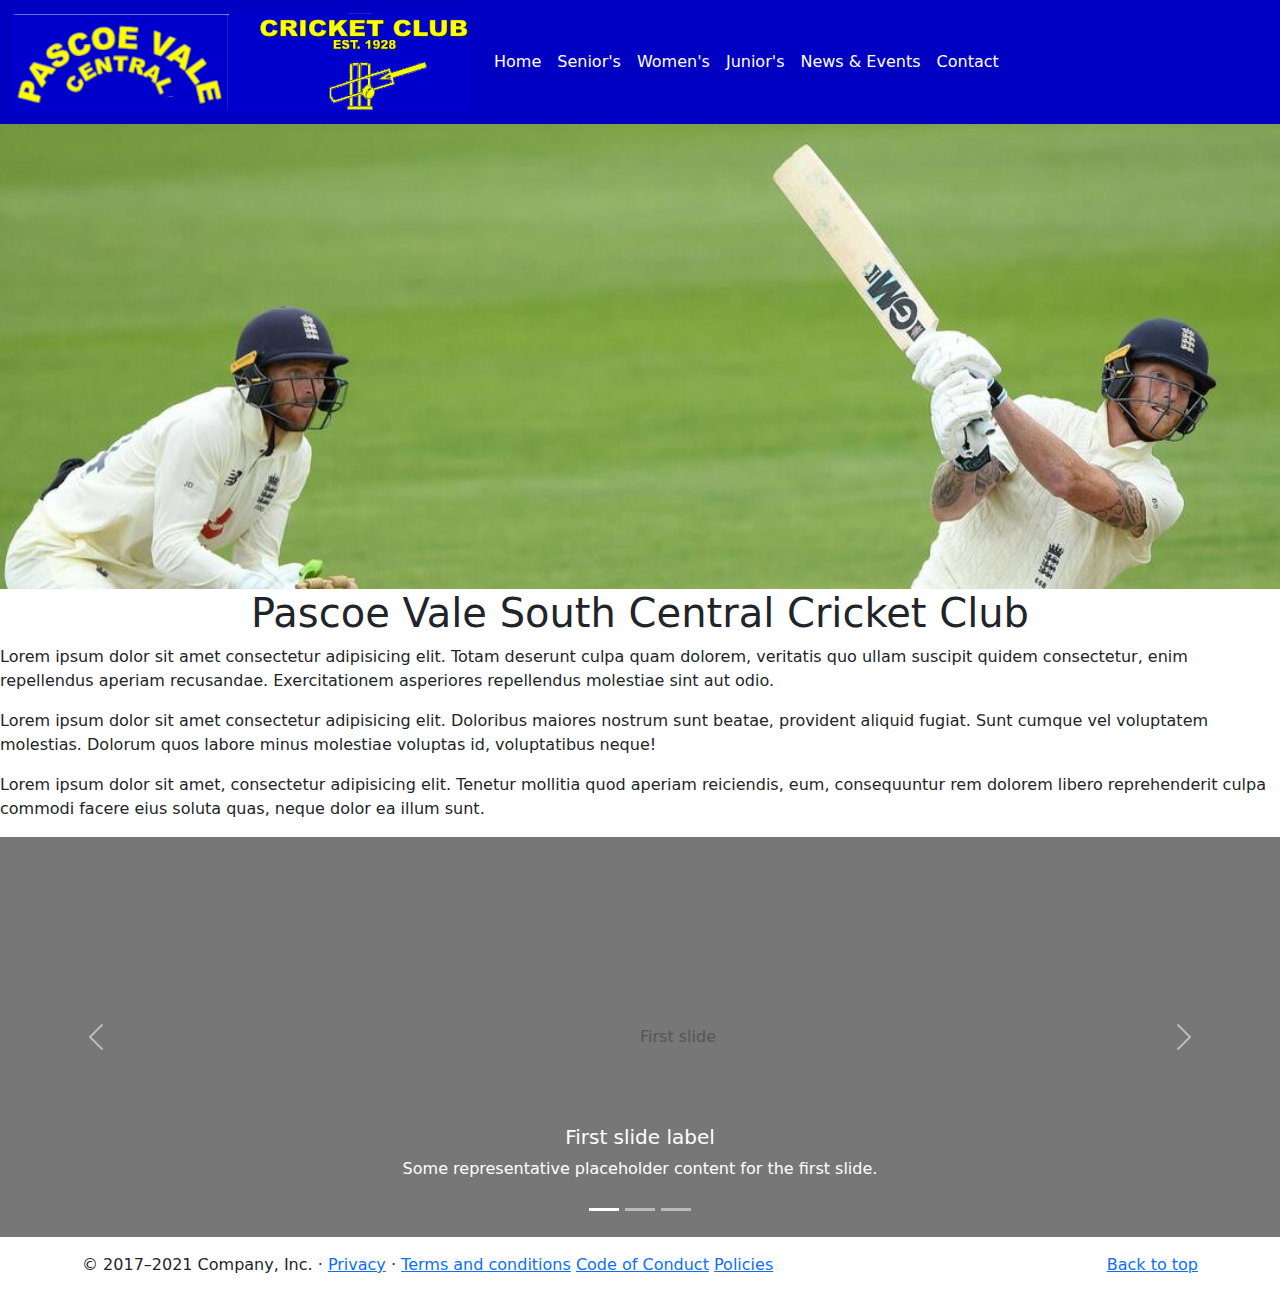
<file: index.html>
<!doctype html>
<html lang="en">
  <head>
    <!-- Required meta tags -->
    <meta charset="utf-8">
    <meta name="viewport" content="width=device-width, initial-scale=1">

    <!-- Bootstrap CSS -->
    <link href="bootstrap-5.0.0-beta3-dist/css/bootstrap.min.css" rel="stylesheet" integrity="sha384-eOJMYsd53ii+scO/bJGFsiCZc+5NDVN2yr8+0RDqr0Ql0h+rP48ckxlpbzKgwra6" crossorigin="anonymous">
    <!-- my CSS -->
    <link rel="stylesheet" href="style.css">
    <title>Pascoe Vale Central cricket ground</title>
  </head>
  <body>
    <!-- Navbar -->
    <nav class="navbar navbar-expand-lg navbar-dark bg-blue" aria-label="Fourth navbar example">
        <div class="container-fluid">
          <img class="navbar-brand" src="img/pascoevale-logo.png"></img>
          <button class="navbar-toggler" type="button" data-bs-toggle="collapse" data-bs-target="#navbarsExample04" aria-controls="navbarsExample04" aria-expanded="false" aria-label="Toggle navigation">
            <span class="navbar-toggler-icon"></span>
          </button>
    
          <div class="collapse navbar-collapse" id="navbarsExample04">
            <ul class="navbar-nav me-auto mb-2 mb-md-0">
              <li class="nav-item">
                <a class="nav-link active" aria-current="page" href="#">Home</a>
              </li>
              <li class="nav-item">
                <a class="nav-link active" aria-current="page" href="#">Senior's
                </a>
              </li>
              <li class="nav-item">
                <a class="nav-link active" aria-current="page" href="#">Women's</a>
              </li>
              <li class="nav-item">
                <a class="nav-link active" aria-current="page" href="#">Junior's</a>
              </li>
              <li class="nav-item">
                <a class="nav-link active" aria-current="page" href="blog.html">News & Events</a>              
              </li>
              <li class="nav-item">
                    <a class="nav-link active" aria-current="page" href="#">Contact</a>
              </li>
                </ul>
              </li>
            </ul>
          </div>
        </div>
      </nav>

    <!--    Header Banner    -->
    <div>  
        <img src="img/cricketbanner-1080.jpg" class="bd-placeholder-img bd-placeholder-img-lg img-fluid" width="100%" height="250" xmlns="r" role="img" aria-label="Placeholder: Responsive image" preserveAspectRatio="xMidYMid slice" focusable="false"><title>Pascoe Vale Central Cricket Club</title><rect width="100%" height="100%" fill="#868e96"/><text x="50%" y="50%" fill="#dee2e6" dy=".3em"></text></svg>
    </div>       
   <!--    Main content    -->
    

   <!--    info about club     -->
    <div class="info-about-club">
        <div class='title'>
            <h1 class="text-center">Pascoe Vale South Central Cricket Club</h1> 
        </div>
        <div class='content'>

            <p>Lorem ipsum dolor sit amet consectetur adipisicing elit. Totam deserunt culpa quam dolorem, veritatis quo ullam suscipit quidem consectetur, enim repellendus aperiam recusandae. Exercitationem asperiores repellendus molestiae sint aut odio.</p>
            <p>Lorem ipsum dolor sit amet consectetur adipisicing elit. Doloribus maiores nostrum sunt beatae, provident aliquid fugiat. Sunt cumque vel voluptatem molestias. Dolorum quos labore minus molestiae voluptas id, voluptatibus neque!</p>
            <p>Lorem ipsum dolor sit amet, consectetur adipisicing elit. Tenetur mollitia quod aperiam reiciendis, eum, consequuntur rem dolorem libero reprehenderit culpa commodi facere eius soluta quas, neque dolor ea illum sunt.</p>
        </div>

    <!--    photo wheel    -->
        <div class="image-wheel">
            <article class="my-3" id="carousel">
                       
                <div>
                  <div class="bd-example">
                  <div id="carouselExampleCaptions" class="carousel slide" data-bs-ride="carousel">
                    <div class="carousel-indicators">
                      <button type="button" data-bs-target="#carouselExampleCaptions" data-bs-slide-to="0" class="active" aria-current="true" aria-label="Slide 1"></button>
                      <button type="button" data-bs-target="#carouselExampleCaptions" data-bs-slide-to="1" aria-label="Slide 2"></button>
                      <button type="button" data-bs-target="#carouselExampleCaptions" data-bs-slide-to="2" aria-label="Slide 3"></button>
                    </div>
                    <div class="carousel-inner">
                      <div class="carousel-item active">
                        <svg class="bd-placeholder-img bd-placeholder-img-lg d-block w-100" width="800" height="400" xmlns="http://www.w3.org/2000/svg" role="img" aria-label="Placeholder: First slide" preserveAspectRatio="xMidYMid slice" focusable="false"><title>Placeholder</title><rect width="100%" height="100%" fill="#777"/><text x="50%" y="50%" fill="#555" dy=".3em">First slide</text></svg>
          
                        <div class="carousel-caption d-none d-md-block">
                          <h5>First slide label</h5>
                          <p>Some representative placeholder content for the first slide.</p>
                        </div>
                      </div>
                      <div class="carousel-item">
                        <svg class="bd-placeholder-img bd-placeholder-img-lg d-block w-100" width="800" height="400" xmlns="http://www.w3.org/2000/svg" role="img" aria-label="Placeholder: Second slide" preserveAspectRatio="xMidYMid slice" focusable="false"><title>Placeholder</title><rect width="100%" height="100%" fill="#666"/><text x="50%" y="50%" fill="#444" dy=".3em">Second slide</text></svg>
          
                        <div class="carousel-caption d-none d-md-block">
                          <h5>Second slide label</h5>
                          <p>Some representative placeholder content for the second slide.</p>
                        </div>
                      </div>
                      <div class="carousel-item">
                        <svg class="bd-placeholder-img bd-placeholder-img-lg d-block w-100" width="800" height="400" xmlns="http://www.w3.org/2000/svg" role="img" aria-label="Placeholder: Third slide" preserveAspectRatio="xMidYMid slice" focusable="false"><title>Placeholder</title><rect width="100%" height="100%" fill="#555"/><text x="50%" y="50%" fill="#333" dy=".3em">Third slide</text></svg>
          
                        <div class="carousel-caption d-none d-md-block">
                          <h5>Third slide label</h5>
                          <p>Some representative placeholder content for the third slide.</p>
                        </div>
                      </div>
                    </div>
                    <button class="carousel-control-prev" type="button" data-bs-target="#carouselExampleCaptions"  data-bs-slide="prev">
                      <span class="carousel-control-prev-icon" aria-hidden="true"></span>
                      <span class="visually-hidden">Previous</span>
                    </button>
                    <button class="carousel-control-next" type="button" data-bs-target="#carouselExampleCaptions"  data-bs-slide="next">
                      <span class="carousel-control-next-icon" aria-hidden="true"></span>
                      <span class="visually-hidden">Next</span>
                    </button>
                  </div>
                  </div>
                </div>
              </article>
            </div>
            <!--    sponsors    -->
    </div>

    <!-- FOOTER -->

  <footer class="container">
    <p class="float-end"><a href="#">Back to top</a></p>
    <p>&copy; 2017–2021 Company, Inc. &middot; <a href="#">Privacy</a> &middot; <a href="#">Terms and conditions</a> <a href="#">Code of Conduct</a> <a href="#">Policies</a></p>
  </footer>

    <!-- Optional JavaScript; choose one of the two! -->

    <!-- Option 1: Bootstrap Bundle with Popper -->
    <script src="bootstrap-5.0.0-beta3-dist/js/bootstrap.bundle.min.js" integrity="sha384-JEW9xMcG8R+pH31jmWH6WWP0WintQrMb4s7ZOdauHnUtxwoG2vI5DkLtS3qm9Ekf" crossorigin="anonymous"></script>
  </body>
</html>
</file>
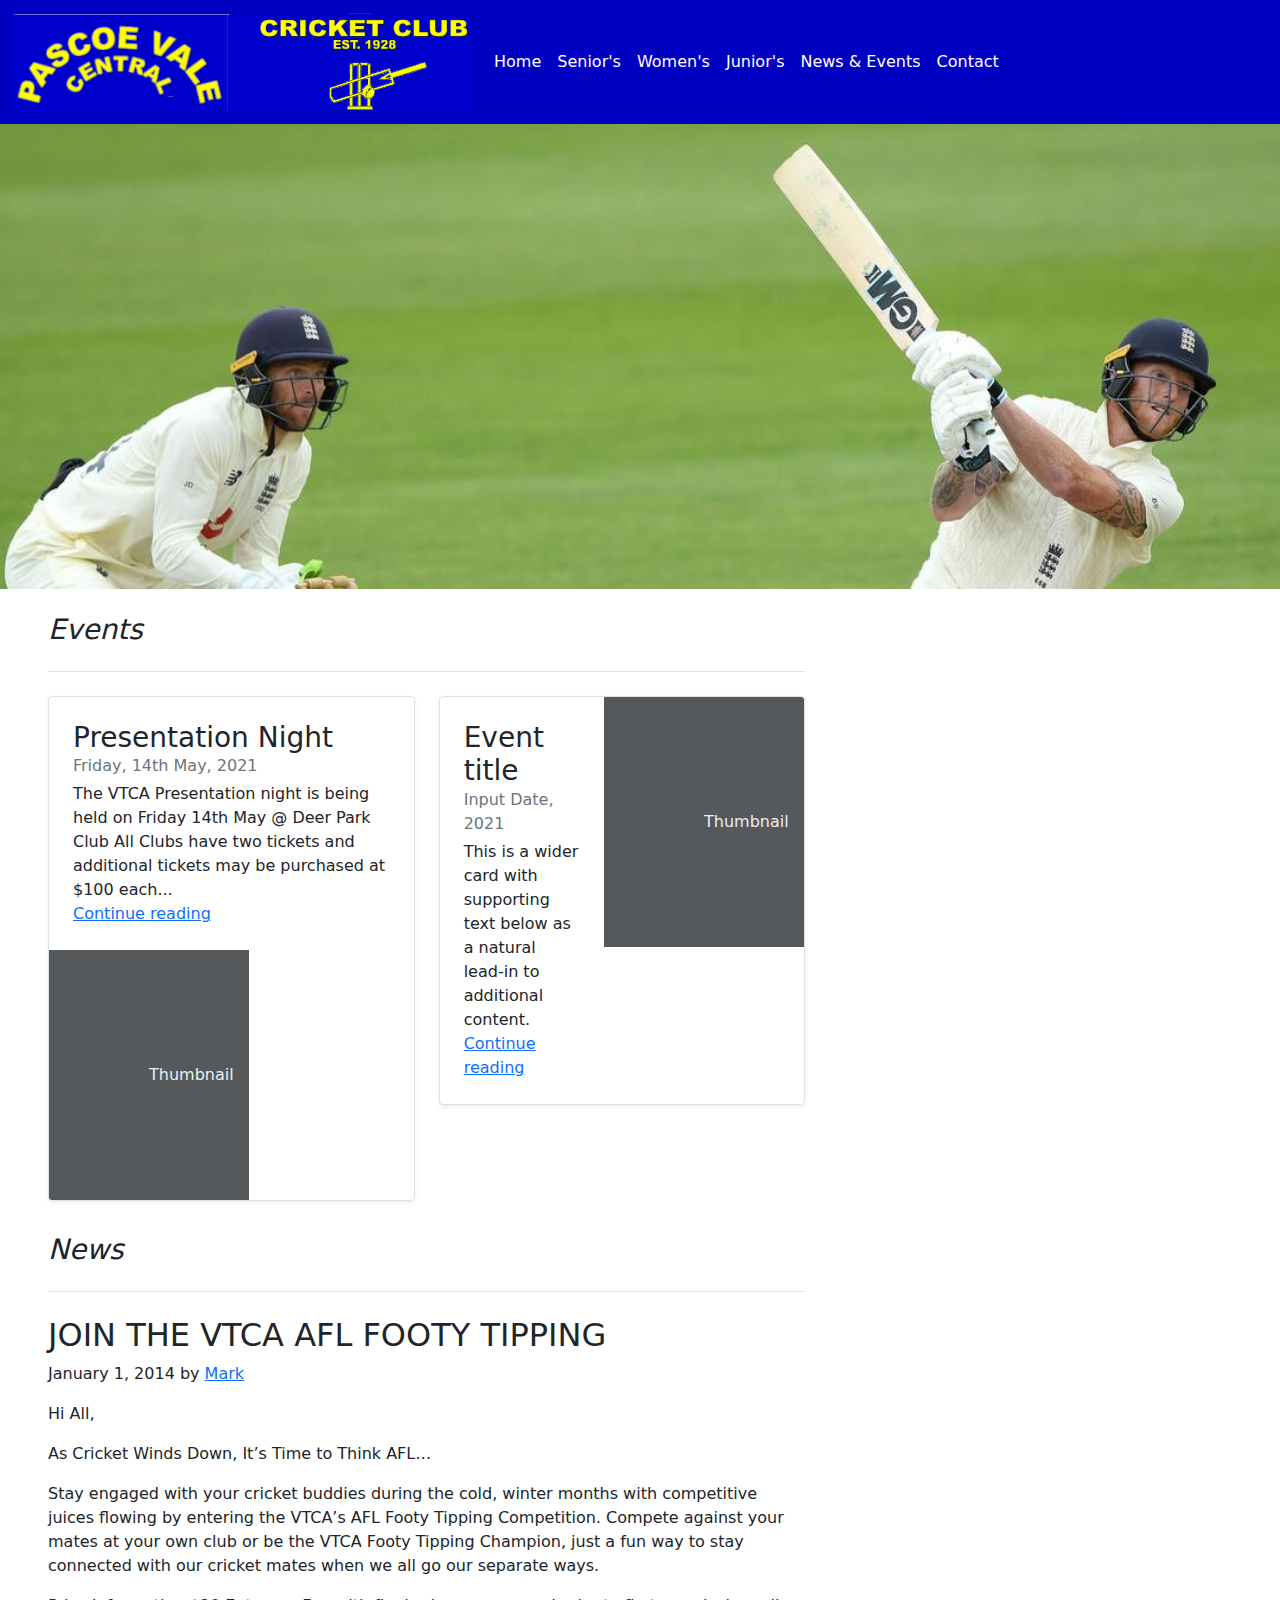
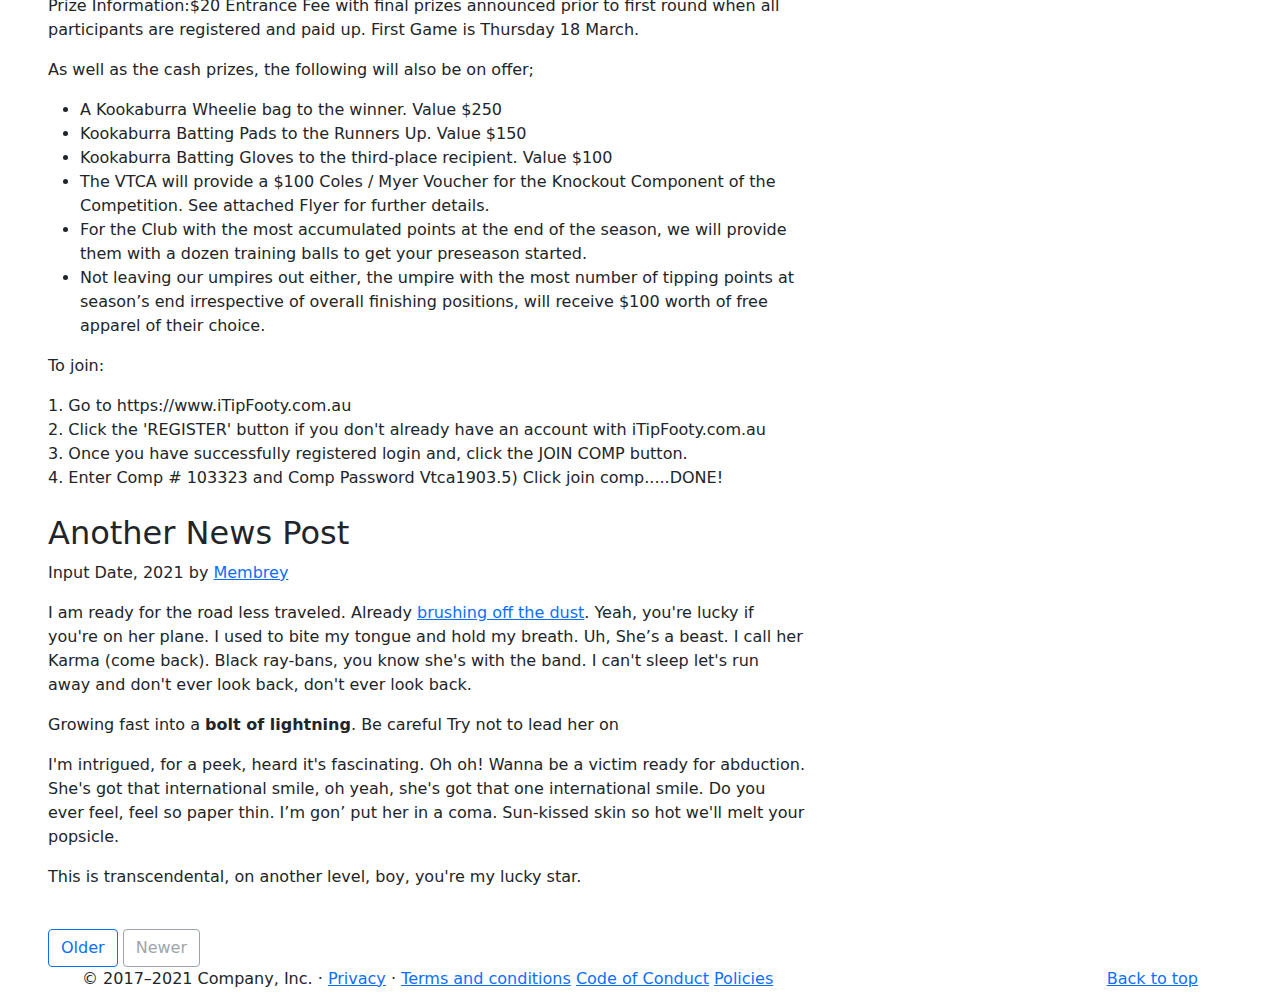
<file: blog.html>
<!DOCTYPE html>
<html lang="en">
<head>
    <meta charset="UTF-8">
    <meta http-equiv="X-UA-Compatible" content="IE=edge">
    <meta name="viewport" content="width=device-width, initial-scale=1.0">
     <!-- Required meta tags -->
     <meta charset="utf-8">
     <meta name="viewport" content="width=device-width, initial-scale=1">
 
     <!-- Bootstrap CSS -->
     <link href="bootstrap-5.0.0-beta3-dist/css/bootstrap.min.css" rel="stylesheet" integrity="sha384-eOJMYsd53ii+scO/bJGFsiCZc+5NDVN2yr8+0RDqr0Ql0h+rP48ckxlpbzKgwra6" crossorigin="anonymous">
     <!-- my CSS -->
     <link rel="stylesheet" href="style.css">
    <title>News & Events</title>
    <!--  Custom font  -->
     <link href="https://fonts.googleapis.com/css?family=Playfair&#43;Display:700,900&amp;display=swap" rel="stylesheet">
</head>
<body>
     <!-- Navbar -->
     <nav class="navbar navbar-expand-lg navbar-dark bg-blue" aria-label="Fourth navbar example">
        <div class="container-fluid">
          <img class="navbar-brand" src="img/pascoevale-logo.png"></img>
          <button class="navbar-toggler" type="button" data-bs-toggle="collapse" data-bs-target="#navbarsExample04" aria-controls="navbarsExample04" aria-expanded="false" aria-label="Toggle navigation">
            <span class="navbar-toggler-icon"></span>
          </button>
    
          <div class="collapse navbar-collapse" id="navbarsExample04">
            <ul class="navbar-nav me-auto mb-2 mb-md-0">
              <li class="nav-item">
                <a class="nav-link active" aria-current="page" href="#">Home</a>
              </li>
              <li class="nav-item">
                <a class="nav-link active" aria-current="page" href="#">Senior's
                </a>
              </li>
              <li class="nav-item">
                <a class="nav-link active" aria-current="page" href="#">Women's</a>
              </li>
              <li class="nav-item">
                <a class="nav-link active" aria-current="page" href="#">Junior's</a>
              </li>
              <li class="nav-item">
                <a class="nav-link active" aria-current="page" href="#">News & Events</a>              
              </li>
              <li class="nav-item">
                    <a class="nav-link active" aria-current="page" href="#">Contact</a>
              </li>
                </ul>
              </li>
            </ul>
          </div>
        </div>
      </nav>

    <!--    Header Banner    -->
    <div>  
        <img src="/img/cricketbanner-1080.jpg" class="bd-placeholder-img bd-placeholder-img-lg img-fluid" width="100%" height="250" xmlns="r" role="img" aria-label="Placeholder: Responsive image" preserveAspectRatio="xMidYMid slice" focusable="false"><title>Pascoe Vale Central Cricket Club</title><rect width="100%" height="100%" fill="#868e96"/><text x="50%" y="50%" fill="#dee2e6" dy=".3em"></text></svg>
    </div>
    <!--            Main content            -->

    <div class="col-md-8 px-5">
        <h3 class="pb-4 mb-4 fst-italic border-bottom pt-4">
          Events
        </h3>

        <div class="row mb-2">
            <div class="col-md-6">
              <div class="row g-0 border rounded overflow-hidden flex-md-row mb-4 shadow-sm h-md-250 position-relative">
                <div class="col p-4 d-flex flex-column position-static">
                  
                  <h3 class="mb-0">Presentation Night</h3>
                  <div class="mb-1 text-muted">Friday, 14th May, 2021</div>
                  <p class="card-text mb-auto">The VTCA Presentation night is being held on Friday 14th May @ Deer Park Club All Clubs have two tickets and additional tickets may be purchased at $100 each...
                </p>
                <a href="#" class="stretched-link">Continue reading</a>
                </div>
                <div class="col-auto d-none d-lg-block">
                  <svg class="bd-placeholder-img" width="200" height="250" xmlns="http://www.w3.org/2000/svg" role="img" aria-label="Placeholder: Thumbnail" preserveAspectRatio="xMidYMid slice" focusable="false"><title>Placeholder</title><rect width="100%" height="100%" fill="#55595c"/><text x="50%" y="50%" fill="#eceeef" dy=".3em">Thumbnail</text></svg>
        
                </div>
              </div>
            </div>
            <div class="col-md-6">
              <div class="row g-0 border rounded overflow-hidden flex-md-row mb-4 shadow-sm h-md-250 position-relative">
                <div class="col p-4 d-flex flex-column position-static">
                  
                  <h3 class="mb-0">Event title</h3>
                  <div class="mb-1 text-muted">Input Date, 2021</div>
                  <p class="mb-auto">This is a wider card with supporting text below as a natural lead-in to additional content.</p>
                  <a href="#" class="stretched-link">Continue reading</a>
                </div>
                <div class="col-auto d-none d-lg-block">
                  <svg class="bd-placeholder-img" width="200" height="250" xmlns="http://www.w3.org/2000/svg" role="img" aria-label="Placeholder: Thumbnail" preserveAspectRatio="xMidYMid slice" focusable="false"><title>Placeholder</title><rect width="100%" height="100%" fill="#55595c"/><text x="50%" y="50%" fill="#eceeef" dy=".3em">Thumbnail</text></svg>
        
                </div>
              </div>
            </div>
          </div>

        <h3 class="pb-4 mb-4 fst-italic border-bottom">
            News
          </h3>
    
  
        <article class="blog-post">
          <h2 class="blog-post-title">JOIN THE VTCA AFL FOOTY TIPPING</h2>
          <p class="blog-post-meta">January 1, 2014 by <a href="#">Mark</a></p>
  
          
          

<p> Hi All, </p> 

<p> As Cricket Winds Down, It’s Time to Think AFL… </p>

<p>
    Stay engaged with your cricket buddies during the cold, winter months with competitive juices 
    flowing by entering the VTCA’s AFL Footy Tipping Competition. 
    Compete against your mates at your own club or be the VTCA Footy 
    Tipping Champion, just a fun way to stay connected with our cricket mates 
    when we all go our separate ways.
</p>
<p>
Prize Information:$20 Entrance Fee with final prizes announced 
prior to first round when all participants are registered and 
paid up. First Game is Thursday 18 March.
</p>
<p>
As well as the cash prizes, the following will also be on offer;
</p>
<ul>

    <li> A Kookaburra Wheelie bag to the winner. Value $250 </li>
    <li> Kookaburra Batting Pads to the Runners Up. Value $150 </li>
    <li> Kookaburra Batting Gloves to the third-place recipient. Value $100</li>
    <li> The VTCA will provide a $100 Coles / Myer Voucher for the Knockout Component of the Competition. See attached Flyer for further details.</li>
    <li> For the Club with the most accumulated points at the end of the season, we will provide them with a dozen training balls to get your preseason started.</li>
    <li> Not leaving our umpires out either, the umpire with the most number of tipping points at season’s end irrespective of overall finishing positions, will receive $100 worth of free apparel of their choice.</li>
</ul>
 

<p> To join: </p> 

<ol class="list-group list-group-numbered"> 
    <li> Go to https://www.iTipFooty.com.au</li>

    <li> Click the 'REGISTER' button if you don't already have an account with iTipFooty.com.au</li>

    <li> Once you have successfully registered login and, click the JOIN COMP button.</li>

    <li> Enter Comp # 103323 and Comp Password Vtca1903.5) Click join comp.....DONE!</li>
</ol>
        </article><!-- /.blog-post -->
  
        <article class="blog-post pt-4 ">
          <h2 class="blog-post-title">Another News Post</h2>
          <p class="blog-post-meta">Input Date, 2021 by <a href="#">Membrey</a></p>
  
          <p>I am ready for the road less traveled. Already <a href="#">brushing off the dust</a>. Yeah, you're lucky if you're on her plane. I used to bite my tongue and hold my breath. Uh, She’s a beast. I call her Karma (come back). Black ray-bans, you know she's with the band. I can't sleep let's run away and don't ever look back, don't ever look back.</p>
          <blockquote>
            <p>Growing fast into a <strong>bolt of lightning</strong>. Be careful Try not to lead her on</p>
          </blockquote>
          <p>I'm intrigued, for a peek, heard it's fascinating. Oh oh! Wanna be a victim ready for abduction. She's got that international smile, oh yeah, she's got that one international smile. Do you ever feel, feel so paper thin. I’m gon’ put her in a coma. Sun-kissed skin so hot we'll melt your popsicle.</p>
          <p>This is transcendental, on another level, boy, you're my lucky star.</p>
        </article><!-- /.blog-post -->
   
        <nav class="blog-pagination pt-4" aria-label="Pagination">
          <a class="btn btn-outline-primary" href="#">Older</a>
          <a class="btn btn-outline-secondary disabled" href="#" tabindex="-1" aria-disabled="true">Newer</a>
        </nav>
  
      </div>
  
      

     <!-- FOOTER -->

  <footer class="container">
    <p class="float-end"><a href="#">Back to top</a></p>
    <p>&copy; 2017–2021 Company, Inc. &middot; <a href="#">Privacy</a> &middot; <a href="#">Terms and conditions</a> <a href="#">Code of Conduct</a> <a href="#">Policies</a></p>
  </footer>
    
</body>
</html>
</file>
<file: style.css>
.bg-blue {
    background-color: #0000C2;
}
.navbar {
    overflow: hidden;
}
</file>
